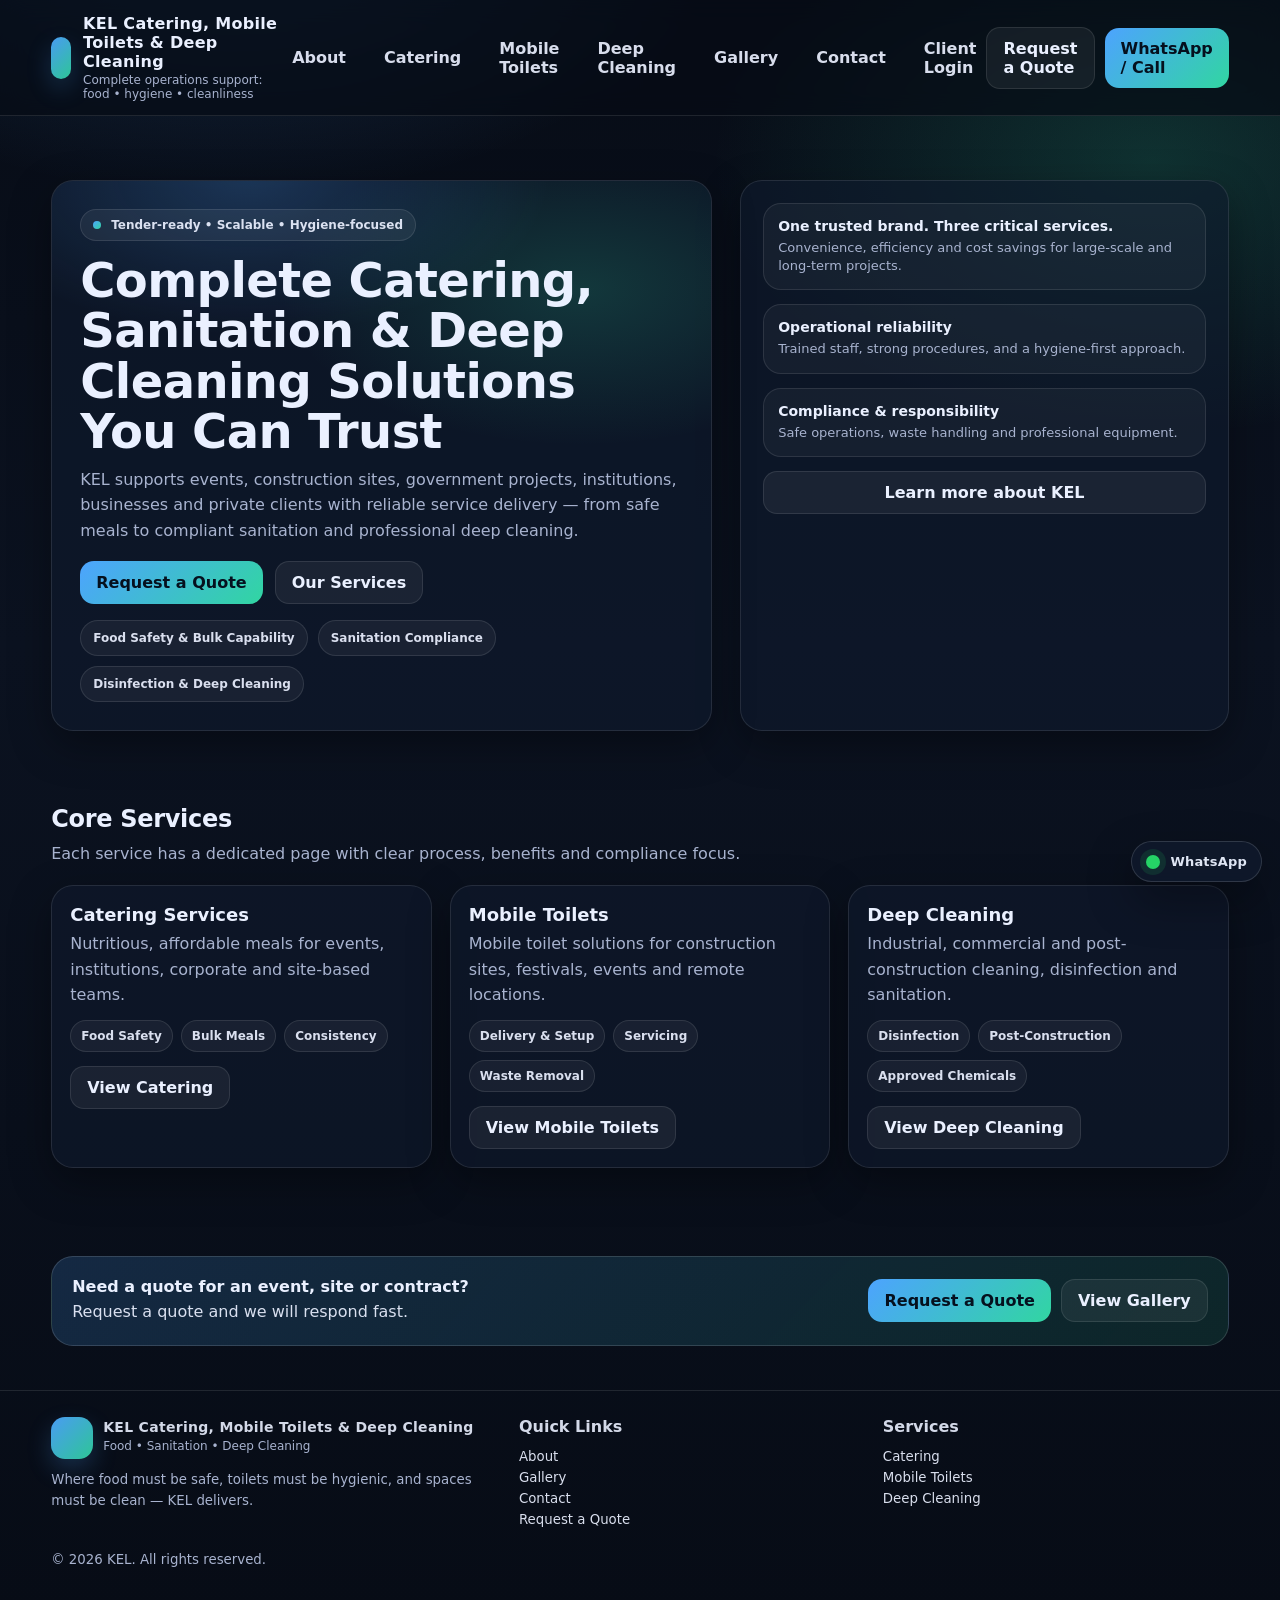
<file: index.html>
<!doctype html>
<html lang="en">
<head>
  <meta charset="utf-8" />
  <meta name="viewport" content="width=device-width, initial-scale=1" />
  <title>KEL Catering, Mobile Toilets & Deep Cleaning</title>
  <meta name="description" content="Complete catering, sanitation & deep cleaning solutions you can trust." />
  <link rel="stylesheet" href="styles.css" />
</head>
<body>
<a class="skip-link" href="#main">Skip to content</a>

<header>
  <div class="container nav">
    <a class="brand" href="index.html" aria-label="KEL Home">
      <div class="brand-badge" aria-hidden="true"></div>
      <div>
        <h1>KEL Catering, Mobile Toilets & Deep Cleaning</h1>
        <small>Complete operations support: food • hygiene • cleanliness</small>
      </div>
    </a>

    <nav class="nav-links" aria-label="Primary navigation">
      <a href="about.html">About</a>
      <a href="catering.html">Catering</a>
      <a href="mobile-toilets.html">Mobile Toilets</a>
      <a href="deep-cleaning.html">Deep Cleaning</a>
      <a href="gallery.html">Gallery</a>
      <a href="contact.html">Contact</a>
      <a href="login.html">Client Login</a>

    </nav>

    <div class="nav-cta">
      <a class="btn ghost" href="contact.html#quote">Request a Quote</a>
      <a class="btn primary" href="contact.html">WhatsApp / Call</a>
    </div>

    <button class="menu-btn" data-menu-btn aria-expanded="false" aria-controls="mobilePanel">Menu</button>
  </div>

  <div class="container mobile-panel" id="mobilePanel" data-mobile-panel data-open="false">
    <a href="about.html">About</a>
    <a href="catering.html">Catering</a>
    <a href="mobile-toilets.html">Mobile Toilets</a>
    <a href="deep-cleaning.html">Deep Cleaning</a>
    <a href="gallery.html">Gallery</a>
    <a href="contact.html">Contact</a>
    <a href="login.html">Client Login</a>

    <a class="btn primary" href="contact.html#quote" style="width:100%;">Request a Quote</a>
  </div>
</header>

<main id="main">
  <section class="hero">
    <div class="container hero-grid">
      <div class="hero-card">
        <div class="hero-inner">
          <div class="kicker"><dot></dot> Tender-ready • Scalable • Hygiene-focused</div>
          <h2>Complete Catering, Sanitation & Deep Cleaning Solutions You Can Trust</h2>
          <p>
            KEL supports events, construction sites, government projects, institutions, businesses and private clients with
            reliable service delivery — from safe meals to compliant sanitation and professional deep cleaning.
          </p>

          <div class="hero-actions">
            <a class="btn primary" href="contact.html#quote">Request a Quote</a>
            <a class="btn ghost" href="#services">Our Services</a>
          </div>

          <div class="hero-pills">
            <div class="pill">Food Safety & Bulk Capability</div>
            <div class="pill">Sanitation Compliance</div>
            <div class="pill">Disinfection & Deep Cleaning</div>
          </div>
        </div>
      </div>

      <aside class="side-card">
        <div class="stat">
          <strong>One trusted brand. Three critical services.</strong>
          <span>Convenience, efficiency and cost savings for large-scale and long-term projects.</span>
        </div>
        <div class="stat">
          <strong>Operational reliability</strong>
          <span>Trained staff, strong procedures, and a hygiene-first approach.</span>
        </div>
        <div class="stat">
          <strong>Compliance & responsibility</strong>
          <span>Safe operations, waste handling and professional equipment.</span>
        </div>
        <a class="btn ghost" href="about.html" style="width:100%;">Learn more about KEL</a>
      </aside>
    </div>
  </section>

  <section class="section" id="services">
    <div class="container">
      <h3>Core Services</h3>
      <p class="lead">Each service has a dedicated page with clear process, benefits and compliance focus.</p>

      <div class="grid-3">
        <article class="card">
          <h4>Catering Services</h4>
          <p>Nutritious, affordable meals for events, institutions, corporate and site-based teams.</p>
          <div class="meta">
            <span class="badge">Food Safety</span>
            <span class="badge">Bulk Meals</span>
            <span class="badge">Consistency</span>
          </div>
          <div style="margin-top:14px;">
            <a class="btn ghost" href="catering.html">View Catering</a>
          </div>
        </article>

        <article class="card">
          <h4>Mobile Toilets</h4>
          <p>Mobile toilet solutions for construction sites, festivals, events and remote locations.</p>
          <div class="meta">
            <span class="badge">Delivery & Setup</span>
            <span class="badge">Servicing</span>
            <span class="badge">Waste Removal</span>
          </div>
          <div style="margin-top:14px;">
            <a class="btn ghost" href="mobile-toilets.html">View Mobile Toilets</a>
          </div>
        </article>

        <article class="card">
          <h4>Deep Cleaning</h4>
          <p>Industrial, commercial and post-construction cleaning, disinfection and sanitation.</p>
          <div class="meta">
            <span class="badge">Disinfection</span>
            <span class="badge">Post-Construction</span>
            <span class="badge">Approved Chemicals</span>
          </div>
          <div style="margin-top:14px;">
            <a class="btn ghost" href="deep-cleaning.html">View Deep Cleaning</a>
          </div>
        </article>
      </div>
    </div>
  </section>

  <section class="section">
    <div class="container callout">
      <div>
        <strong>Need a quote for an event, site or contract?</strong>
        <p>Request a quote and we will respond fast.</p>
      </div>
      <div style="display:flex; gap:10px; flex-wrap:wrap;">
        <a class="btn primary" href="contact.html#quote">Request a Quote</a>
        <a class="btn ghost" href="gallery.html">View Gallery</a>
      </div>
    </div>
  </section>
</main>

<footer class="footer">
  <div class="container footer-grid">
    <div>
      <div class="brand" style="gap:10px;">
        <div class="brand-badge" aria-hidden="true"></div>
        <div>
          <h1 style="font-size:14px; margin:0;">KEL Catering, Mobile Toilets & Deep Cleaning</h1>
          <small>Food • Sanitation • Deep Cleaning</small>
        </div>
      </div>
      <small style="margin-top:10px;">
        Where food must be safe, toilets must be hygienic, and spaces must be clean — KEL delivers.
      </small>
    </div>

    <div>
      <strong>Quick Links</strong>
      <small style="margin-top:10px;">
        <a href="about.html">About</a><br/>
        <a href="gallery.html">Gallery</a><br/>
        <a href="contact.html">Contact</a><br/>
        <a href="contact.html#quote">Request a Quote</a>
      </small>
    </div>

    <div>
      <strong>Services</strong>
      <small style="margin-top:10px;">
        <a href="catering.html">Catering</a><br/>
        <a href="mobile-toilets.html">Mobile Toilets</a><br/>
        <a href="deep-cleaning.html">Deep Cleaning</a>
      </small>
    </div>
  </div>

  <div class="container" style="margin-top:18px;">
    <small>© <span id="year"></span> KEL. All rights reserved.</small>
  </div>
</footer>

<!-- Floating WhatsApp Button -->
<a class="floating-wa"
   href="https://wa.me/27768641645?text=Hi%20KEL%2C%20I%20need%20a%20quote.%20Please%20assist."
   target="_blank"
   rel="noopener"
   aria-label="Chat with KEL on WhatsApp">
  <div class="wa-dot" aria-hidden="true"></div>
  <span>WhatsApp</span>
</a>

<script src="script.js"></script>
<script>document.getElementById("year").textContent = new Date().getFullYear();</script>
</body>
</html>
</file>
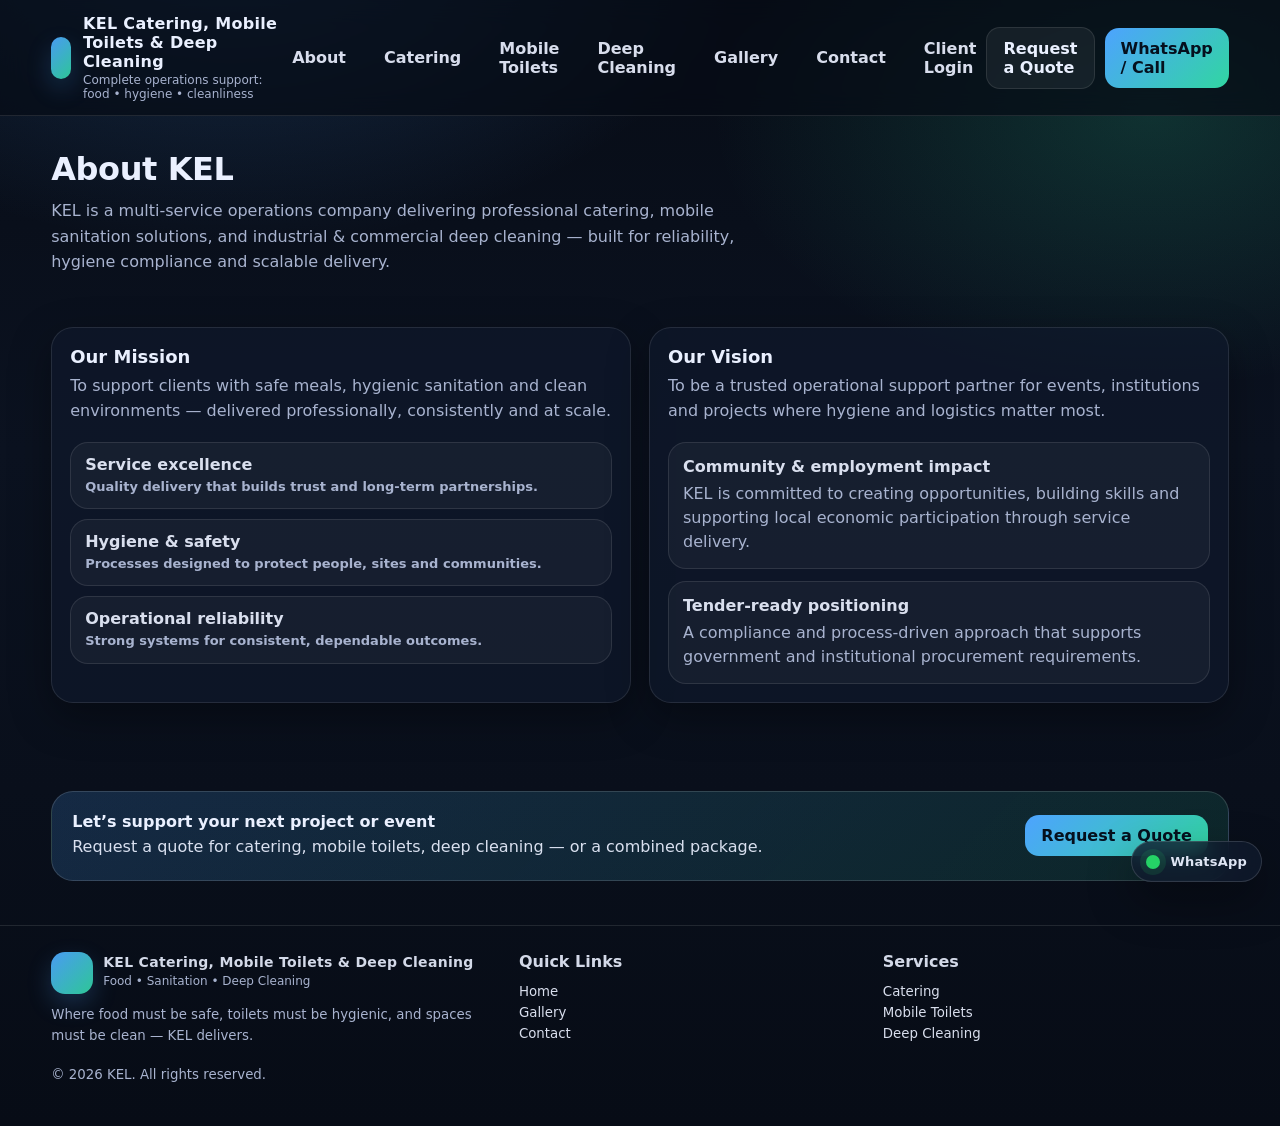
<file: about.html>
<!doctype html>
<html lang="en">
<head>
  <meta charset="utf-8" />
  <meta name="viewport" content="width=device-width, initial-scale=1" />
  <title>About KEL | Catering, Mobile Toilets & Deep Cleaning</title>
  <meta name="description" content="About KEL: hygiene-focused, scalable, professional operations support for events and sites." />
  <link rel="stylesheet" href="styles.css" />
</head>
<body>
<a class="skip-link" href="#main">Skip to content</a>

<header>
  <div class="container nav">
    <a class="brand" href="index.html" aria-label="KEL Home">
      <div class="brand-badge" aria-hidden="true"></div>
      <div>
        <h1>KEL Catering, Mobile Toilets & Deep Cleaning</h1>
        <small>Complete operations support: food • hygiene • cleanliness</small>
      </div>
    </a>

    <nav class="nav-links" aria-label="Primary navigation">
      <a href="about.html">About</a>
      <a href="catering.html">Catering</a>
      <a href="mobile-toilets.html">Mobile Toilets</a>
      <a href="deep-cleaning.html">Deep Cleaning</a>
      <a href="gallery.html">Gallery</a>
      <a href="contact.html">Contact</a>
      <a href="login.html">Client Login</a>
      
    </nav>

    <div class="nav-cta">
      <a class="btn ghost" href="contact.html#quote">Request a Quote</a>
      <a class="btn primary" href="contact.html">WhatsApp / Call</a>
    </div>

    <button class="menu-btn" data-menu-btn aria-expanded="false" aria-controls="mobilePanel">Menu</button>
  </div>

  <div class="container mobile-panel" id="mobilePanel" data-mobile-panel data-open="false">
    <a href="about.html">About</a>
    <a href="catering.html">Catering</a>
    <a href="mobile-toilets.html">Mobile Toilets</a>
    <a href="deep-cleaning.html">Deep Cleaning</a>
    <a href="gallery.html">Gallery</a>
    <a href="contact.html">Contact</a>
    <a href="login.html">Client Login</a>

    <a class="btn primary" href="contact.html#quote" style="width:100%;">Request a Quote</a>
  </div>
</header>

<main id="main">
  <section class="page-title">
    <div class="container">
      <h2>About KEL</h2>
      <p>
        KEL is a multi-service operations company delivering professional catering, mobile sanitation solutions,
        and industrial & commercial deep cleaning — built for reliability, hygiene compliance and scalable delivery.
      </p>
    </div>
  </section>

  <section class="section">
    <div class="container split">
      <div class="card">
        <h4>Our Mission</h4>
        <p class="lead">
          To support clients with safe meals, hygienic sanitation and clean environments — delivered professionally,
          consistently and at scale.
        </p>
        <ul class="list">
          <li><strong>Service excellence</strong><span>Quality delivery that builds trust and long-term partnerships.</span></li>
          <li><strong>Hygiene & safety</strong><span>Processes designed to protect people, sites and communities.</span></li>
          <li><strong>Operational reliability</strong><span>Strong systems for consistent, dependable outcomes.</span></li>
        </ul>
      </div>

      <div class="card">
        <h4>Our Vision</h4>
        <p class="lead">
          To be a trusted operational support partner for events, institutions and projects where hygiene and logistics matter most.
        </p>
        <div class="notice">
          <strong>Community & employment impact</strong>
          <span>
            KEL is committed to creating opportunities, building skills and supporting local economic participation through service delivery.
          </span>
        </div>
        <div class="notice" style="margin-top:12px;">
          <strong>Tender-ready positioning</strong>
          <span>
            A compliance and process-driven approach that supports government and institutional procurement requirements.
          </span>
        </div>
      </div>
    </div>
  </section>

  <section class="section">
    <div class="container callout">
      <div>
        <strong>Let’s support your next project or event</strong>
        <p>Request a quote for catering, mobile toilets, deep cleaning — or a combined package.</p>
      </div>
      <a class="btn primary" href="contact.html#quote">Request a Quote</a>
    </div>
  </section>
</main>

<footer class="footer">
  <div class="container footer-grid">
    <div>
      <div class="brand" style="gap:10px;">
        <div class="brand-badge" aria-hidden="true"></div>
        <div>
          <h1 style="font-size:14px; margin:0;">KEL Catering, Mobile Toilets & Deep Cleaning</h1>
          <small>Food • Sanitation • Deep Cleaning</small>
        </div>
      </div>
      <small style="margin-top:10px;">Where food must be safe, toilets must be hygienic, and spaces must be clean — KEL delivers.</small>
    </div>

    <div>
      <strong>Quick Links</strong>
      <small style="margin-top:10px;">
        <a href="index.html">Home</a><br/>
        <a href="gallery.html">Gallery</a><br/>
        <a href="contact.html">Contact</a>
      </small>
    </div>

    <div>
      <strong>Services</strong>
      <small style="margin-top:10px;">
        <a href="catering.html">Catering</a><br/>
        <a href="mobile-toilets.html">Mobile Toilets</a><br/>
        <a href="deep-cleaning.html">Deep Cleaning</a>
      </small>
    </div>
  </div>

  <div class="container" style="margin-top:18px;">
    <small>© <span id="year"></span> KEL. All rights reserved.</small>
  </div>
</footer>

<!-- Floating WhatsApp Button -->
<a class="floating-wa"
   href="https://wa.me/27768641645?text=Hi%20KEL%2C%20I%20need%20a%20quote.%20Please%20assist."
   target="_blank"
   rel="noopener"
   aria-label="Chat with KEL on WhatsApp">
  <div class="wa-dot" aria-hidden="true"></div>
  <span>WhatsApp</span>
</a>

<script src="script.js"></script>
<script>document.getElementById("year").textContent = new Date().getFullYear();</script>
</body>
</html>
</file>
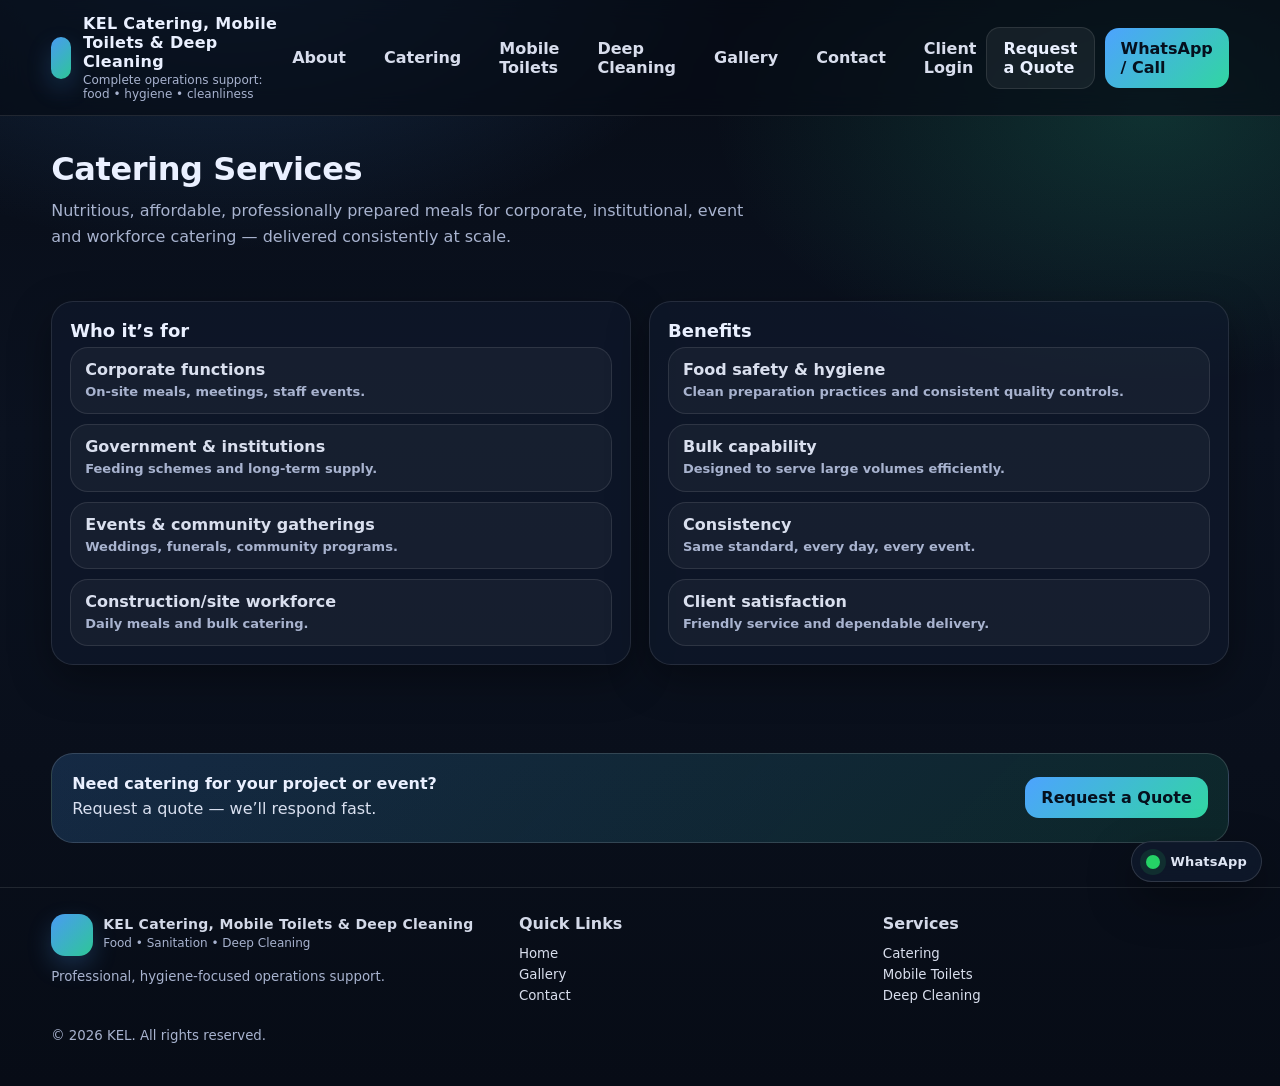
<file: catering.html>
<!doctype html>
<html lang="en">
<head>
  <meta charset="utf-8" />
  <meta name="viewport" content="width=device-width, initial-scale=1" />
  <title>Catering Services | KEL</title>
  <meta name="description" content="KEL Catering: nutritious, affordable, professionally prepared meals for events, corporate and site-based teams." />
  <link rel="stylesheet" href="styles.css" />
</head>
<body>
<a class="skip-link" href="#main">Skip to content</a>

<header>
  <div class="container nav">
    <a class="brand" href="index.html">
      <div class="brand-badge" aria-hidden="true"></div>
      <div>
        <h1>KEL Catering, Mobile Toilets & Deep Cleaning</h1>
        <small>Complete operations support: food • hygiene • cleanliness</small>
      </div>
    </a>
    <nav class="nav-links" aria-label="Primary navigation">
      <a href="about.html">About</a>
      <a href="catering.html">Catering</a>
      <a href="mobile-toilets.html">Mobile Toilets</a>
      <a href="deep-cleaning.html">Deep Cleaning</a>
      <a href="gallery.html">Gallery</a>
      <a href="contact.html">Contact</a>
      <a href="login.html">Client Login</a>

    </nav>
    <div class="nav-cta">
      <a class="btn ghost" href="contact.html#quote">Request a Quote</a>
      <a class="btn primary" href="contact.html">WhatsApp / Call</a>
    </div>
    <button class="menu-btn" data-menu-btn aria-expanded="false" aria-controls="mobilePanel">Menu</button>
  </div>
  <div class="container mobile-panel" id="mobilePanel" data-mobile-panel data-open="false">
    <a href="about.html">About</a>
    <a href="catering.html">Catering</a>
    <a href="mobile-toilets.html">Mobile Toilets</a>
    <a href="deep-cleaning.html">Deep Cleaning</a>
    <a href="gallery.html">Gallery</a>
    <a href="contact.html">Contact</a>
    <a href="login.html">Client Login</a>

    <a class="btn primary" href="contact.html#quote" style="width:100%;">Request a Quote</a>
  </div>
</header>

<main id="main">
  <section class="page-title">
    <div class="container">
      <h2>Catering Services</h2>
      <p>Nutritious, affordable, professionally prepared meals for corporate, institutional, event and workforce catering — delivered consistently at scale.</p>
    </div>
  </section>

  <section class="section">
    <div class="container split">
      <div class="card">
        <h4>Who it’s for</h4>
        <ul class="list">
          <li><strong>Corporate functions</strong><span>On-site meals, meetings, staff events.</span></li>
          <li><strong>Government & institutions</strong><span>Feeding schemes and long-term supply.</span></li>
          <li><strong>Events & community gatherings</strong><span>Weddings, funerals, community programs.</span></li>
          <li><strong>Construction/site workforce</strong><span>Daily meals and bulk catering.</span></li>
        </ul>
      </div>

      <div class="card">
        <h4>Benefits</h4>
        <ul class="list">
          <li><strong>Food safety & hygiene</strong><span>Clean preparation practices and consistent quality controls.</span></li>
          <li><strong>Bulk capability</strong><span>Designed to serve large volumes efficiently.</span></li>
          <li><strong>Consistency</strong><span>Same standard, every day, every event.</span></li>
          <li><strong>Client satisfaction</strong><span>Friendly service and dependable delivery.</span></li>
        </ul>
      </div>
    </div>
  </section>

  <section class="section">
    <div class="container callout">
      <div>
        <strong>Need catering for your project or event?</strong>
        <p>Request a quote — we’ll respond fast.</p>
      </div>
      <a class="btn primary" href="contact.html#quote">Request a Quote</a>
    </div>
  </section>
</main>

<footer class="footer">
  <div class="container footer-grid">
    <div>
      <div class="brand" style="gap:10px;">
        <div class="brand-badge" aria-hidden="true"></div>
        <div>
          <h1 style="font-size:14px; margin:0;">KEL Catering, Mobile Toilets & Deep Cleaning</h1>
          <small>Food • Sanitation • Deep Cleaning</small>
        </div>
      </div>
      <small style="margin-top:10px;">Professional, hygiene-focused operations support.</small>
    </div>
    <div>
      <strong>Quick Links</strong>
      <small style="margin-top:10px;"><a href="index.html">Home</a><br/><a href="gallery.html">Gallery</a><br/><a href="contact.html">Contact</a></small>
    </div>
    <div>
      <strong>Services</strong>
      <small style="margin-top:10px;"><a href="catering.html">Catering</a><br/><a href="mobile-toilets.html">Mobile Toilets</a><br/><a href="deep-cleaning.html">Deep Cleaning</a></small>
    </div>
  </div>
  <div class="container" style="margin-top:18px;"><small>© <span id="year"></span> KEL. All rights reserved.</small></div>
</footer>

<!-- Floating WhatsApp Button -->
<a class="floating-wa"
   href="https://wa.me/27768641645?text=Hi%20KEL%2C%20I%20need%20a%20quote.%20Please%20assist."
   target="_blank"
   rel="noopener"
   aria-label="Chat with KEL on WhatsApp">
  <div class="wa-dot" aria-hidden="true"></div>
  <span>WhatsApp</span>
</a>

<script src="script.js"></script>
<script>document.getElementById("year").textContent = new Date().getFullYear();</script>
</body>
</html>
</file>
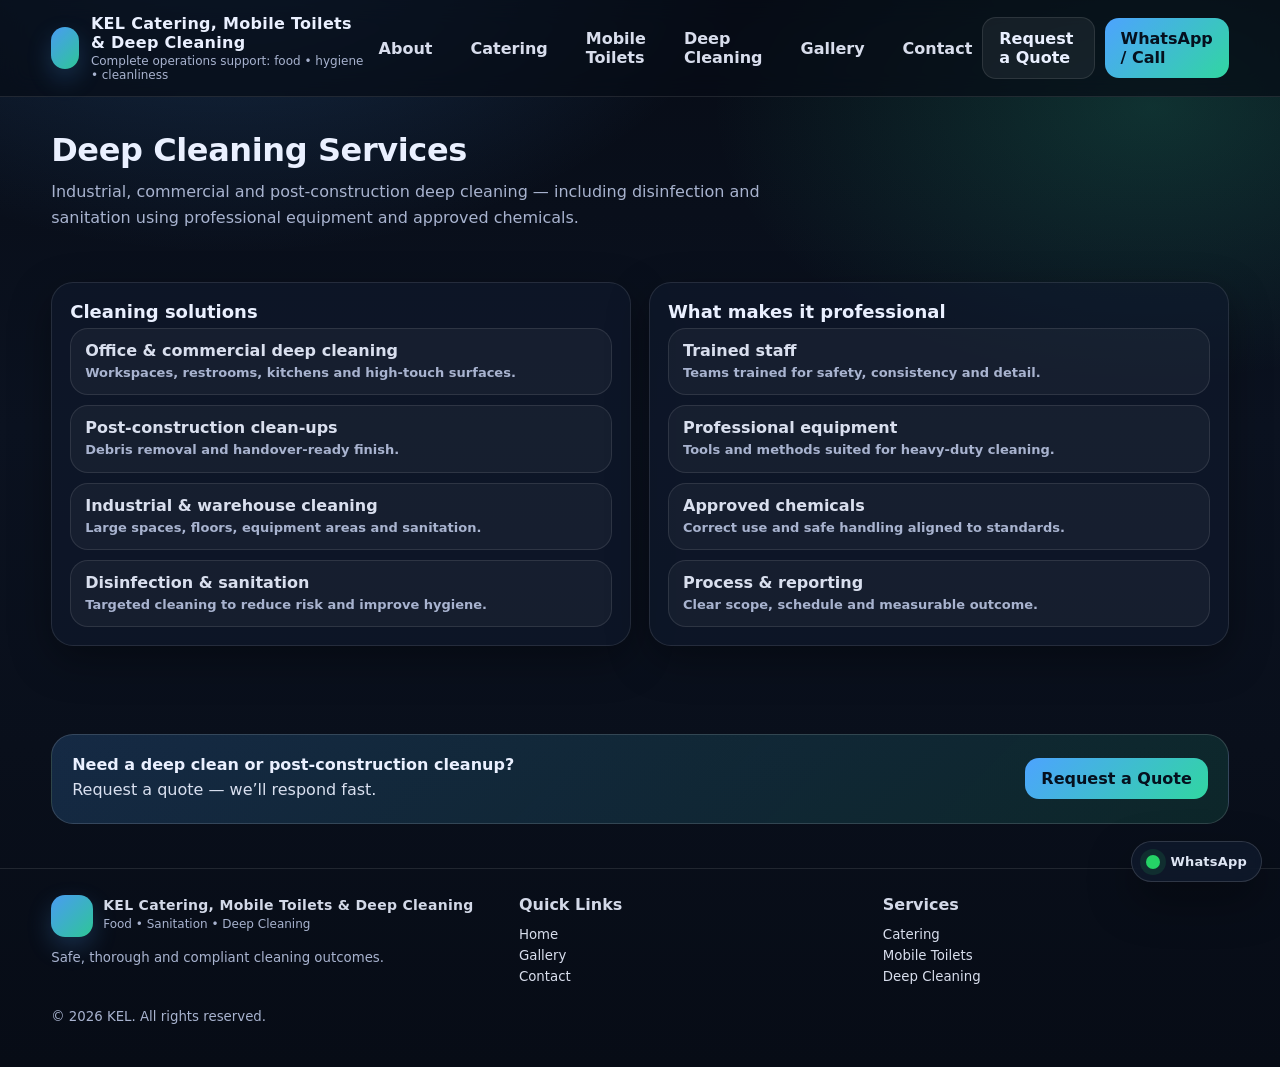
<file: deep-cleaning.html>
<!doctype html>
<html lang="en">
<head>
  <meta charset="utf-8" />
  <meta name="viewport" content="width=device-width, initial-scale=1" />
  <title>Deep Cleaning | KEL</title>
  <meta name="description" content="Industrial, commercial and post-construction cleaning. Disinfection and sanitation services with professional equipment." />
  <link rel="stylesheet" href="styles.css" />
</head>
<body>
<a class="skip-link" href="#main">Skip to content</a>

<header>
  <div class="container nav">
    <a class="brand" href="index.html">
      <div class="brand-badge" aria-hidden="true"></div>
      <div>
        <h1>KEL Catering, Mobile Toilets & Deep Cleaning</h1>
        <small>Complete operations support: food • hygiene • cleanliness</small>
      </div>
    </a>
    <nav class="nav-links" aria-label="Primary navigation">
      <a href="about.html">About</a>
      <a href="catering.html">Catering</a>
      <a href="mobile-toilets.html">Mobile Toilets</a>
      <a href="deep-cleaning.html">Deep Cleaning</a>
      <a href="gallery.html">Gallery</a>
      <a href="contact.html">Contact</a>
    </nav>
    <div class="nav-cta">
      <a class="btn ghost" href="contact.html#quote">Request a Quote</a>
      <a class="btn primary" href="contact.html">WhatsApp / Call</a>
    </div>
    <button class="menu-btn" data-menu-btn aria-expanded="false" aria-controls="mobilePanel">Menu</button>
  </div>
  <div class="container mobile-panel" id="mobilePanel" data-mobile-panel data-open="false">
    <a href="about.html">About</a>
    <a href="catering.html">Catering</a>
    <a href="mobile-toilets.html">Mobile Toilets</a>
    <a href="deep-cleaning.html">Deep Cleaning</a>
    <a href="gallery.html">Gallery</a>
    <a href="contact.html">Contact</a>
    <a class="btn primary" href="contact.html#quote" style="width:100%;">Request a Quote</a>
  </div>
</header>

<main id="main">
  <section class="page-title">
    <div class="container">
      <h2>Deep Cleaning Services</h2>
      <p>Industrial, commercial and post-construction deep cleaning — including disinfection and sanitation using professional equipment and approved chemicals.</p>
    </div>
  </section>

  <section class="section">
    <div class="container split">
      <div class="card">
        <h4>Cleaning solutions</h4>
        <ul class="list">
          <li><strong>Office & commercial deep cleaning</strong><span>Workspaces, restrooms, kitchens and high-touch surfaces.</span></li>
          <li><strong>Post-construction clean-ups</strong><span>Debris removal and handover-ready finish.</span></li>
          <li><strong>Industrial & warehouse cleaning</strong><span>Large spaces, floors, equipment areas and sanitation.</span></li>
          <li><strong>Disinfection & sanitation</strong><span>Targeted cleaning to reduce risk and improve hygiene.</span></li>
        </ul>
      </div>

      <div class="card">
        <h4>What makes it professional</h4>
        <ul class="list">
          <li><strong>Trained staff</strong><span>Teams trained for safety, consistency and detail.</span></li>
          <li><strong>Professional equipment</strong><span>Tools and methods suited for heavy-duty cleaning.</span></li>
          <li><strong>Approved chemicals</strong><span>Correct use and safe handling aligned to standards.</span></li>
          <li><strong>Process & reporting</strong><span>Clear scope, schedule and measurable outcome.</span></li>
        </ul>
      </div>
    </div>
  </section>

  <section class="section">
    <div class="container callout">
      <div>
        <strong>Need a deep clean or post-construction cleanup?</strong>
        <p>Request a quote — we’ll respond fast.</p>
      </div>
      <a class="btn primary" href="contact.html#quote">Request a Quote</a>
    </div>
  </section>
</main>

<footer class="footer">
  <div class="container footer-grid">
    <div>
      <div class="brand" style="gap:10px;">
        <div class="brand-badge" aria-hidden="true"></div>
        <div>
          <h1 style="font-size:14px; margin:0;">KEL Catering, Mobile Toilets & Deep Cleaning</h1>
          <small>Food • Sanitation • Deep Cleaning</small>
        </div>
      </div>
      <small style="margin-top:10px;">Safe, thorough and compliant cleaning outcomes.</small>
    </div>
    <div>
      <strong>Quick Links</strong>
      <small style="margin-top:10px;"><a href="index.html">Home</a><br/><a href="gallery.html">Gallery</a><br/><a href="contact.html">Contact</a></small>
    </div>
    <div>
      <strong>Services</strong>
      <small style="margin-top:10px;"><a href="catering.html">Catering</a><br/><a href="mobile-toilets.html">Mobile Toilets</a><br/><a href="deep-cleaning.html">Deep Cleaning</a></small>
    </div>
  </div>
  <div class="container" style="margin-top:18px;"><small>© <span id="year"></span> KEL. All rights reserved.</small></div>
</footer>

<!-- Floating WhatsApp Button -->
<a class="floating-wa"
   href="https://wa.me/27768641645?text=Hi%20KEL%2C%20I%20need%20a%20quote.%20Please%20assist."
   target="_blank"
   rel="noopener"
   aria-label="Chat with KEL on WhatsApp">
  <div class="wa-dot" aria-hidden="true"></div>
  <span>WhatsApp</span>
</a>

<script src="script.js"></script>
<script>document.getElementById("year").textContent = new Date().getFullYear();</script>
</body>
</html>
</file>
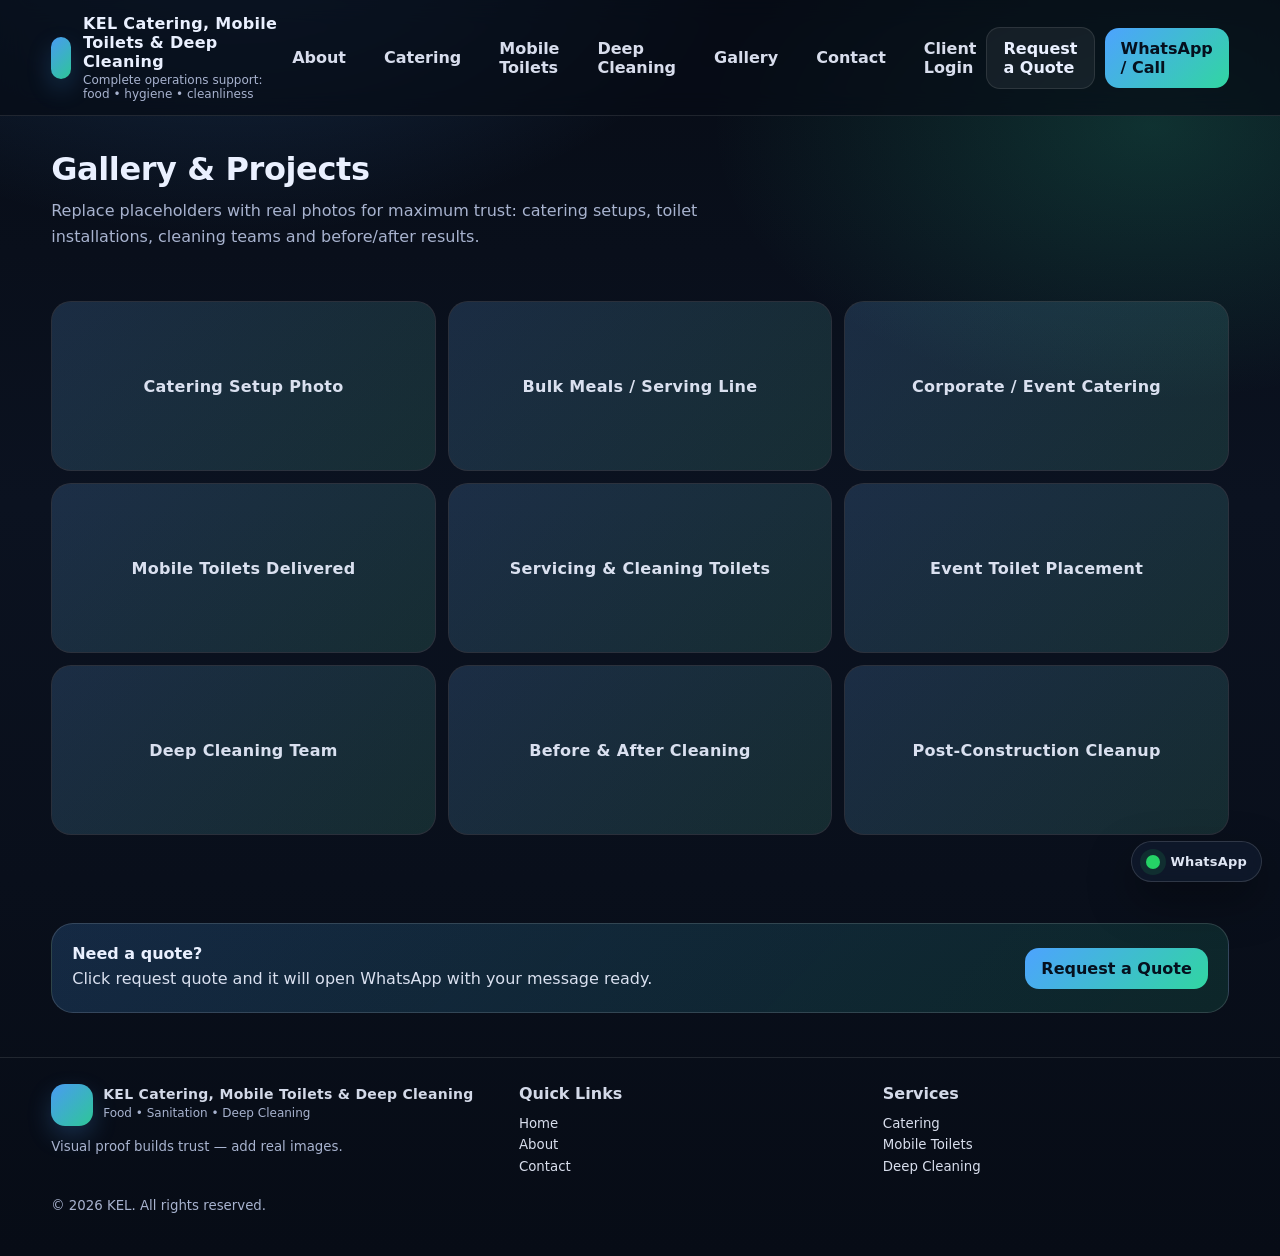
<file: gallery.html>
<!doctype html>
<html lang="en">
<head>
  <meta charset="utf-8" />
  <meta name="viewport" content="width=device-width, initial-scale=1" />
  <title>Gallery | KEL</title>
  <meta name="description" content="KEL gallery: catering setups, mobile toilets, deep cleaning teams and before/after results." />
  <link rel="stylesheet" href="styles.css" />
</head>
<body>
<a class="skip-link" href="#main">Skip to content</a>

<header>
  <div class="container nav">
    <a class="brand" href="index.html">
      <div class="brand-badge" aria-hidden="true"></div>
      <div>
        <h1>KEL Catering, Mobile Toilets & Deep Cleaning</h1>
        <small>Complete operations support: food • hygiene • cleanliness</small>
      </div>
    </a>
    <nav class="nav-links" aria-label="Primary navigation">
      <a href="about.html">About</a>
      <a href="catering.html">Catering</a>
      <a href="mobile-toilets.html">Mobile Toilets</a>
      <a href="deep-cleaning.html">Deep Cleaning</a>
      <a href="gallery.html">Gallery</a>
      <a href="contact.html">Contact</a>
      <a href="login.html">Client Login</a>

    </nav>
    <div class="nav-cta">
      <a class="btn ghost" href="contact.html#quote">Request a Quote</a>
      <a class="btn primary" href="contact.html">WhatsApp / Call</a>
    </div>
    <button class="menu-btn" data-menu-btn aria-expanded="false" aria-controls="mobilePanel">Menu</button>
  </div>
  <div class="container mobile-panel" id="mobilePanel" data-mobile-panel data-open="false">
    <a href="about.html">About</a>
    <a href="catering.html">Catering</a>
    <a href="mobile-toilets.html">Mobile Toilets</a>
    <a href="deep-cleaning.html">Deep Cleaning</a>
    <a href="gallery.html">Gallery</a>
    <a href="contact.html">Contact</a>
    <a href="login.html">Client Login</a>

    <a class="btn primary" href="contact.html#quote" style="width:100%;">Request a Quote</a>
  </div>
</header>

<main id="main">
  <section class="page-title">
    <div class="container">
      <h2>Gallery & Projects</h2>
      <p>Replace placeholders with real photos for maximum trust: catering setups, toilet installations, cleaning teams and before/after results.</p>
    </div>
  </section>

  <section class="section">
    <div class="container">
      <div class="gallery">
        <div class="g-item"><div class="ph">Catering Setup Photo</div></div>
        <div class="g-item"><div class="ph">Bulk Meals / Serving Line</div></div>
        <div class="g-item"><div class="ph">Corporate / Event Catering</div></div>
        <div class="g-item"><div class="ph">Mobile Toilets Delivered</div></div>
        <div class="g-item"><div class="ph">Servicing & Cleaning Toilets</div></div>
        <div class="g-item"><div class="ph">Event Toilet Placement</div></div>
        <div class="g-item"><div class="ph">Deep Cleaning Team</div></div>
        <div class="g-item"><div class="ph">Before & After Cleaning</div></div>
        <div class="g-item"><div class="ph">Post-Construction Cleanup</div></div>
      </div>
    </div>
  </section>

  <section class="section">
    <div class="container callout">
      <div>
        <strong>Need a quote?</strong>
        <p>Click request quote and it will open WhatsApp with your message ready.</p>
      </div>
      <a class="btn primary" href="contact.html#quote">Request a Quote</a>
    </div>
  </section>
</main>

<footer class="footer">
  <div class="container footer-grid">
    <div>
      <div class="brand" style="gap:10px;">
        <div class="brand-badge" aria-hidden="true"></div>
        <div>
          <h1 style="font-size:14px; margin:0;">KEL Catering, Mobile Toilets & Deep Cleaning</h1>
          <small>Food • Sanitation • Deep Cleaning</small>
        </div>
      </div>
      <small style="margin-top:10px;">Visual proof builds trust — add real images.</small>
    </div>
    <div>
      <strong>Quick Links</strong>
      <small style="margin-top:10px;"><a href="index.html">Home</a><br/><a href="about.html">About</a><br/><a href="contact.html">Contact</a></small>
    </div>
    <div>
      <strong>Services</strong>
      <small style="margin-top:10px;"><a href="catering.html">Catering</a><br/><a href="mobile-toilets.html">Mobile Toilets</a><br/><a href="deep-cleaning.html">Deep Cleaning</a></small>
    </div>
  </div>
  <div class="container" style="margin-top:18px;"><small>© <span id="year"></span> KEL. All rights reserved.</small></div>
</footer>

<!-- Floating WhatsApp Button -->
<a class="floating-wa"
   href="https://wa.me/27768641645?text=Hi%20KEL%2C%20I%20need%20a%20quote.%20Please%20assist."
   target="_blank"
   rel="noopener"
   aria-label="Chat with KEL on WhatsApp">
  <div class="wa-dot" aria-hidden="true"></div>
  <span>WhatsApp</span>
</a>

<script src="script.js"></script>
<script>document.getElementById("year").textContent = new Date().getFullYear();</script>
</body>
</html>
</file>
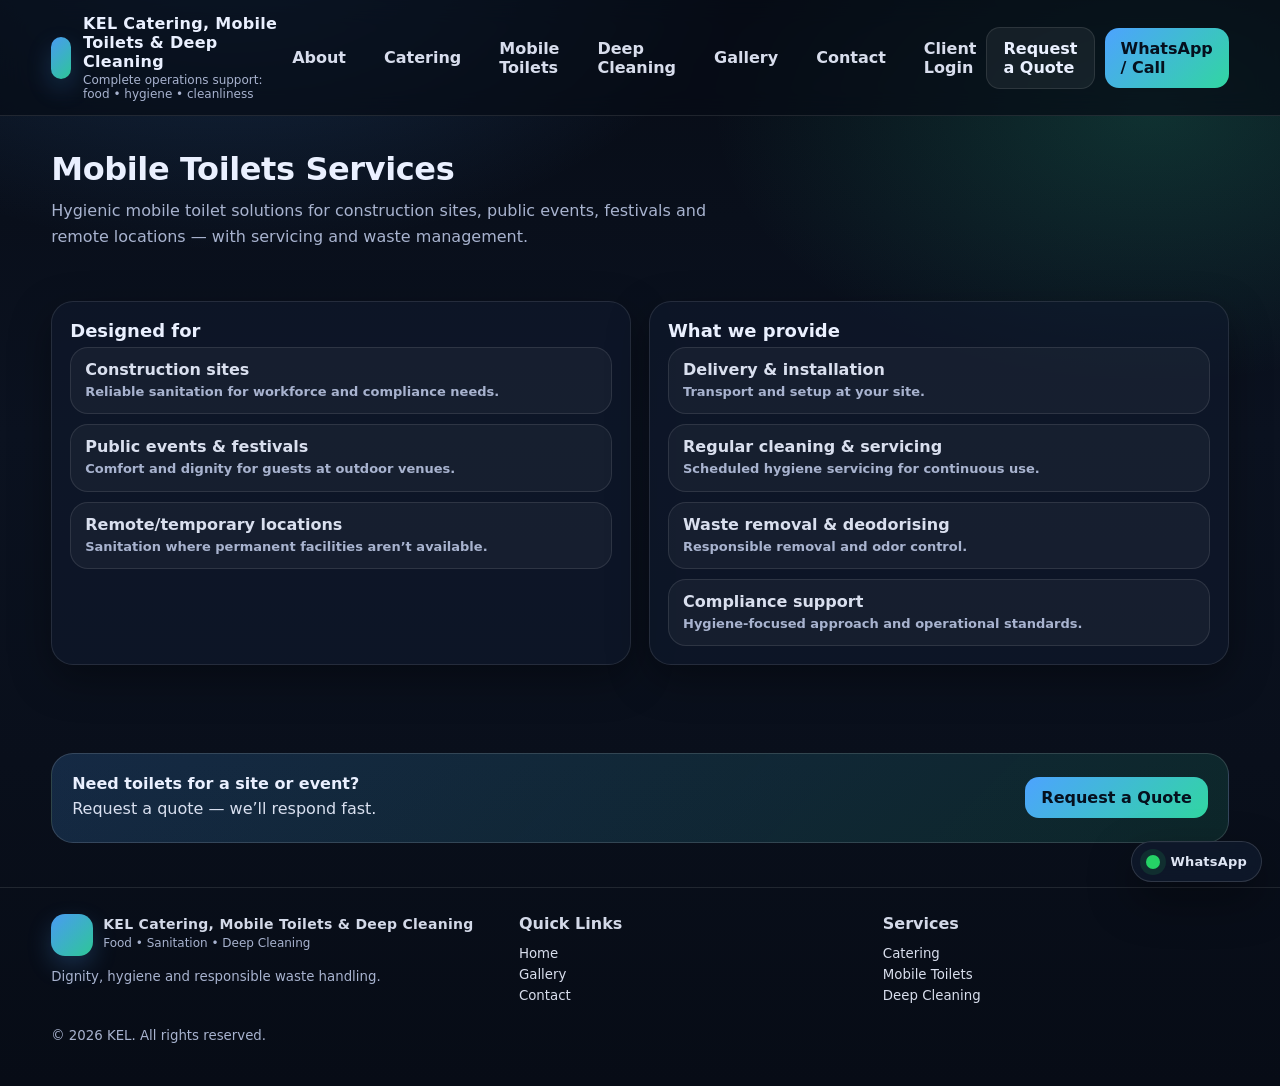
<file: mobile-toilets.html>
<!doctype html>
<html lang="en">
<head>
  <meta charset="utf-8" />
  <meta name="viewport" content="width=device-width, initial-scale=1" />
  <title>Mobile Toilets | KEL</title>
  <meta name="description" content="Mobile toilet solutions: delivery, installation, cleaning, servicing, waste removal and deodorising." />
  <link rel="stylesheet" href="styles.css" />
</head>
<body>
<a class="skip-link" href="#main">Skip to content</a>

<header>
  <div class="container nav">
    <a class="brand" href="index.html">
      <div class="brand-badge" aria-hidden="true"></div>
      <div>
        <h1>KEL Catering, Mobile Toilets & Deep Cleaning</h1>
        <small>Complete operations support: food • hygiene • cleanliness</small>
      </div>
    </a>
    <nav class="nav-links" aria-label="Primary navigation">
      <a href="about.html">About</a>
      <a href="catering.html">Catering</a>
      <a href="mobile-toilets.html">Mobile Toilets</a>
      <a href="deep-cleaning.html">Deep Cleaning</a>
      <a href="gallery.html">Gallery</a>
      <a href="contact.html">Contact</a>
      <a href="login.html">Client Login</a>

    </nav>
    <div class="nav-cta">
      <a class="btn ghost" href="contact.html#quote">Request a Quote</a>
      <a class="btn primary" href="contact.html">WhatsApp / Call</a>
    </div>
    <button class="menu-btn" data-menu-btn aria-expanded="false" aria-controls="mobilePanel">Menu</button>
  </div>
  <div class="container mobile-panel" id="mobilePanel" data-mobile-panel data-open="false">
    <a href="about.html">About</a>
    <a href="catering.html">Catering</a>
    <a href="mobile-toilets.html">Mobile Toilets</a>
    <a href="deep-cleaning.html">Deep Cleaning</a>
    <a href="gallery.html">Gallery</a>
    <a href="contact.html">Contact</a>
    <a href="login.html">Client Login</a>

    <a class="btn primary" href="contact.html#quote" style="width:100%;">Request a Quote</a>
  </div>
</header>

<main id="main">
  <section class="page-title">
    <div class="container">
      <h2>Mobile Toilets Services</h2>
      <p>Hygienic mobile toilet solutions for construction sites, public events, festivals and remote locations — with servicing and waste management.</p>
    </div>
  </section>

  <section class="section">
    <div class="container split">
      <div class="card">
        <h4>Designed for</h4>
        <ul class="list">
          <li><strong>Construction sites</strong><span>Reliable sanitation for workforce and compliance needs.</span></li>
          <li><strong>Public events & festivals</strong><span>Comfort and dignity for guests at outdoor venues.</span></li>
          <li><strong>Remote/temporary locations</strong><span>Sanitation where permanent facilities aren’t available.</span></li>
        </ul>
      </div>

      <div class="card">
        <h4>What we provide</h4>
        <ul class="list">
          <li><strong>Delivery & installation</strong><span>Transport and setup at your site.</span></li>
          <li><strong>Regular cleaning & servicing</strong><span>Scheduled hygiene servicing for continuous use.</span></li>
          <li><strong>Waste removal & deodorising</strong><span>Responsible removal and odor control.</span></li>
          <li><strong>Compliance support</strong><span>Hygiene-focused approach and operational standards.</span></li>
        </ul>
      </div>
    </div>
  </section>

  <section class="section">
    <div class="container callout">
      <div>
        <strong>Need toilets for a site or event?</strong>
        <p>Request a quote — we’ll respond fast.</p>
      </div>
      <a class="btn primary" href="contact.html#quote">Request a Quote</a>
    </div>
  </section>
</main>

<footer class="footer">
  <div class="container footer-grid">
    <div>
      <div class="brand" style="gap:10px;">
        <div class="brand-badge" aria-hidden="true"></div>
        <div>
          <h1 style="font-size:14px; margin:0;">KEL Catering, Mobile Toilets & Deep Cleaning</h1>
          <small>Food • Sanitation • Deep Cleaning</small>
        </div>
      </div>
      <small style="margin-top:10px;">Dignity, hygiene and responsible waste handling.</small>
    </div>
    <div>
      <strong>Quick Links</strong>
      <small style="margin-top:10px;"><a href="index.html">Home</a><br/><a href="gallery.html">Gallery</a><br/><a href="contact.html">Contact</a></small>
    </div>
    <div>
      <strong>Services</strong>
      <small style="margin-top:10px;"><a href="catering.html">Catering</a><br/><a href="mobile-toilets.html">Mobile Toilets</a><br/><a href="deep-cleaning.html">Deep Cleaning</a></small>
    </div>
  </div>
  <div class="container" style="margin-top:18px;"><small>© <span id="year"></span> KEL. All rights reserved.</small></div>
</footer>

<!-- Floating WhatsApp Button -->
<a class="floating-wa"
   href="https://wa.me/27768641645?text=Hi%20KEL%2C%20I%20need%20a%20quote.%20Please%20assist."
   target="_blank"
   rel="noopener"
   aria-label="Chat with KEL on WhatsApp">
  <div class="wa-dot" aria-hidden="true"></div>
  <span>WhatsApp</span>
</a>

<script src="script.js"></script>
<script>document.getElementById("year").textContent = new Date().getFullYear();</script>
</body>
</html>
</file>
<file: styles.css>
:root{
  --bg:#0b1220;
  --card:#101a2e;
  --muted:#a8b3cf;
  --text:#eaf0ff;
  --brand:#4da3ff;
  --brand2:#31d6a1;
  --border:rgba(255,255,255,.10);
  --shadow: 0 14px 40px rgba(0,0,0,.35);
  --radius:22px;
  --max:1180px;
}

*{ box-sizing:border-box; }
html{ scroll-behavior:smooth; }
body{
  margin:0;
  font-family: ui-sans-serif, system-ui, -apple-system, Segoe UI, Roboto, Arial, "Noto Sans", "Helvetica Neue", sans-serif;
  color:var(--text);
  background:
    radial-gradient(900px 600px at 18% -10%, rgba(77,163,255,.25), transparent 60%),
    radial-gradient(800px 500px at 90% 10%, rgba(49,214,161,.18), transparent 55%),
    linear-gradient(180deg, #070c16, #0b1220 40%, #070c16);
}

a{ color:inherit; text-decoration:none; }
img{ max-width:100%; display:block; }
.container{ width:min(var(--max), 92%); margin:0 auto; }

.skip-link{
  position:absolute; left:-9999px; top:0;
  background:#fff; color:#000; padding:10px 14px; border-radius:10px;
}
.skip-link:focus{ left:10px; top:10px; z-index:9999; }

header{
  position:sticky; top:0; z-index:1000;
  backdrop-filter: blur(12px);
  background: rgba(7,12,22,.70);
  border-bottom:1px solid var(--border);
}
.nav{
  display:flex; align-items:center; justify-content:space-between;
  padding:14px 0;
}
.brand{
  display:flex; align-items:center; gap:12px;
}
.brand-badge{
  width:42px; height:42px; border-radius:14px;
  background: linear-gradient(135deg, rgba(77,163,255,.95), rgba(49,214,161,.92));
  box-shadow: 0 10px 25px rgba(77,163,255,.22);
}
.brand h1{
  margin:0; font-size:16px; letter-spacing:.3px; font-weight:750;
}
.brand small{ display:block; color:var(--muted); font-size:12px; margin-top:2px; }

.nav-links{
  display:flex; align-items:center; gap:18px;
  color:rgba(234,240,255,.92);
  font-weight:600;
}
.nav-links a{ padding:10px 10px; border-radius:12px; }
.nav-links a:hover{ background:rgba(255,255,255,.06); }

.nav-cta{
  display:flex; align-items:center; gap:10px;
}
.btn{
  display:inline-flex; align-items:center; justify-content:center;
  padding:11px 16px;
  border-radius:14px;
  border:1px solid var(--border);
  font-weight:750;
  transition: transform .15s ease, background .15s ease, border-color .15s ease;
  cursor:pointer;
}
.btn:hover{ transform: translateY(-1px); border-color: rgba(255,255,255,.18); }
.btn.primary{
  border:0;
  background: linear-gradient(135deg, var(--brand), var(--brand2));
  color:#05101e;
}
.btn.ghost{
  background: rgba(255,255,255,.06);
}
.menu-btn{
  display:none;
  background: rgba(255,255,255,.06);
  border:1px solid var(--border);
  border-radius:14px;
  padding:10px 12px;
  color:var(--text);
  font-weight:800;
}

.mobile-panel{
  display:none;
  border-top:1px solid var(--border);
  padding:10px 0 16px;
}
.mobile-panel a{
  display:block;
  padding:12px 12px;
  border-radius:14px;
  margin:6px 0;
  background: rgba(255,255,255,.04);
}
.mobile-panel a:hover{ background: rgba(255,255,255,.07); }

.hero{
  padding:64px 0 30px;
}
.hero-grid{
  display:grid;
  grid-template-columns: 1.15fr .85fr;
  gap:28px;
  align-items:stretch;
}
.hero-card{
  background: rgba(16,26,46,.62);
  border:1px solid var(--border);
  border-radius: var(--radius);
  padding:28px;
  box-shadow: var(--shadow);
  overflow:hidden;
  position:relative;
}
.hero-card:before{
  content:"";
  position:absolute; inset:-2px;
  background: radial-gradient(500px 260px at 30% 0%, rgba(77,163,255,.22), transparent 60%),
              radial-gradient(500px 260px at 80% 20%, rgba(49,214,161,.18), transparent 60%);
  pointer-events:none;
}
.hero-inner{ position:relative; }
.kicker{
  display:inline-flex; gap:10px; align-items:center;
  padding:8px 12px;
  border-radius:999px;
  border:1px solid var(--border);
  background: rgba(255,255,255,.06);
  color:rgba(234,240,255,.92);
  font-weight:750;
  font-size:12px;
}
.kicker dot{
  width:8px; height:8px; border-radius:999px;
  background: linear-gradient(135deg, var(--brand), var(--brand2));
  display:inline-block;
}
.hero h2{
  margin:14px 0 10px;
  font-size: clamp(30px, 4vw, 48px);
  line-height:1.05;
  letter-spacing:-.6px;
}
.hero p{
  margin:0;
  color: var(--muted);
  font-size:16px;
  line-height:1.6;
  max-width: 62ch;
}
.hero-actions{
  display:flex; gap:12px; flex-wrap:wrap;
  margin-top:18px;
}
.hero-pills{
  display:flex; gap:10px; flex-wrap:wrap;
  margin-top:16px;
}
.pill{
  padding:10px 12px;
  border-radius: 999px;
  border:1px solid var(--border);
  background: rgba(255,255,255,.05);
  color: rgba(234,240,255,.92);
  font-weight:700;
  font-size:12px;
}

.side-card{
  background: rgba(16,26,46,.62);
  border:1px solid var(--border);
  border-radius: var(--radius);
  padding:22px;
  box-shadow: var(--shadow);
  display:flex;
  flex-direction:column;
  gap:14px;
}
.stat{
  border:1px solid var(--border);
  background: rgba(255,255,255,.04);
  border-radius:18px;
  padding:14px;
}
.stat strong{ font-size:14px; display:block; }
.stat span{ color:var(--muted); font-size:13px; display:block; margin-top:5px; line-height:1.4; }

.section{
  padding:44px 0;
}
.section h3{
  margin:0 0 8px;
  font-size:24px;
  letter-spacing:-.3px;
}
.section .lead{
  margin:0 0 18px;
  color:var(--muted);
  line-height:1.6;
}
.grid-3{
  display:grid;
  grid-template-columns: repeat(3, 1fr);
  gap:18px;
}
.card{
  background: rgba(16,26,46,.60);
  border:1px solid var(--border);
  border-radius: var(--radius);
  padding:18px;
  box-shadow: var(--shadow);
}
.card h4{ margin:0 0 6px; font-size:18px; }
.card p{ margin:0; color:var(--muted); line-height:1.6; }
.card .meta{
  display:flex; gap:8px; flex-wrap:wrap;
  margin-top:12px;
}
.badge{
  border:1px solid var(--border);
  background: rgba(255,255,255,.05);
  padding:8px 10px;
  border-radius:999px;
  font-size:12px;
  font-weight:750;
  color: rgba(234,240,255,.92);
}

.split{
  display:grid;
  grid-template-columns: 1fr 1fr;
  gap:18px;
}
.list{
  margin:0;
  padding:0;
  list-style:none;
  display:grid;
  gap:10px;
}
.list li{
  padding:12px 14px;
  border-radius:18px;
  border:1px solid var(--border);
  background: rgba(255,255,255,.04);
  color: rgba(234,240,255,.92);
}
.list li span{
  display:block;
  color: var(--muted);
  font-weight:600;
  font-size:13px;
  margin-top:4px;
  line-height:1.4;
}

.callout{
  background: linear-gradient(135deg, rgba(77,163,255,.18), rgba(49,214,161,.12));
  border:1px solid rgba(255,255,255,.14);
  border-radius: var(--radius);
  padding:20px;
  display:flex;
  align-items:center;
  justify-content:space-between;
  gap:16px;
}
.callout p{ margin:0; color:rgba(234,240,255,.92); line-height:1.55; }
.callout strong{ display:block; font-size:16px; margin-bottom:4px; }

.footer{
  padding:26px 0 40px;
  border-top:1px solid var(--border);
  color:rgba(234,240,255,.9);
}
.footer-grid{
  display:grid;
  grid-template-columns: 1.3fr 1fr 1fr;
  gap:18px;
}
.footer small{ color:var(--muted); display:block; line-height:1.6; }
.footer a{ color:rgba(234,240,255,.92); }
.footer a:hover{ text-decoration:underline; }

.form{
  display:grid;
  gap:12px;
}
.input{
  width:100%;
  padding:12px 12px;
  border-radius:16px;
  border:1px solid var(--border);
  background: rgba(255,255,255,.04);
  color: var(--text);
  outline:none;
}
.input:focus{
  border-color: rgba(77,163,255,.55);
  box-shadow: 0 0 0 4px rgba(77,163,255,.14);
}
textarea.input{ min-height:120px; resize:vertical; }

.notice{
  border:1px solid var(--border);
  background: rgba(255,255,255,.04);
  border-radius: 18px;
  padding:14px;
  color: rgba(234,240,255,.92);
}
.notice span{ display:block; color: var(--muted); margin-top:6px; line-height:1.5; }

.page-title{
  padding:34px 0 8px;
}
.page-title h2{ margin:0; font-size:32px; letter-spacing:-.4px; }
.page-title p{ margin:10px 0 0; color:var(--muted); line-height:1.6; max-width:70ch; }

.gallery{
  display:grid;
  grid-template-columns: repeat(12, 1fr);
  gap:12px;
}
.g-item{
  grid-column: span 4;
  border-radius: 20px;
  overflow:hidden;
  border:1px solid var(--border);
  background: rgba(255,255,255,.04);
  min-height:170px;
}
.g-item .ph{
  height:100%;
  display:flex;
  align-items:center;
  justify-content:center;
  color: rgba(234,240,255,.92);
  font-weight:800;
  letter-spacing:.3px;
  background: linear-gradient(135deg, rgba(77,163,255,.14), rgba(49,214,161,.10));
  text-align:center;
  padding:18px;
}

@media (max-width: 980px){
  .hero-grid{ grid-template-columns: 1fr; }
  .split{ grid-template-columns: 1fr; }
  .grid-3{ grid-template-columns: 1fr; }
  .footer-grid{ grid-template-columns: 1fr; }
  .menu-btn{ display:inline-flex; }
  .nav-links, .nav-cta{ display:none; }
  .mobile-panel{ display:none; }
  .g-item{ grid-column: span 6; }
}

@media (max-width: 560px){
  .g-item{ grid-column: span 12; }
}

/* Floating WhatsApp Button */
.floating-wa{
  position: fixed;
  right: 18px;
  bottom: 18px;
  z-index: 2000;
  display: inline-flex;
  align-items: center;
  gap: 10px;
  padding: 12px 14px;
  border-radius: 999px;
  border: 1px solid rgba(255,255,255,.14);
  background: rgba(16,26,46,.78);
  backdrop-filter: blur(10px);
  box-shadow: 0 18px 45px rgba(0,0,0,.35);
  transition: transform .15s ease, border-color .15s ease;
}
.floating-wa:hover{
  transform: translateY(-2px);
  border-color: rgba(255,255,255,.22);
}
.floating-wa .wa-dot{
  width: 14px;
  height: 14px;
  border-radius: 999px;
  background: #25D366;
  box-shadow: 0 0 0 6px rgba(37,211,102,.12);
}
.floating-wa span{
  font-weight: 800;
  letter-spacing: .2px;
  color: rgba(234,240,255,.95);
  font-size: 13px;
}
</file>
